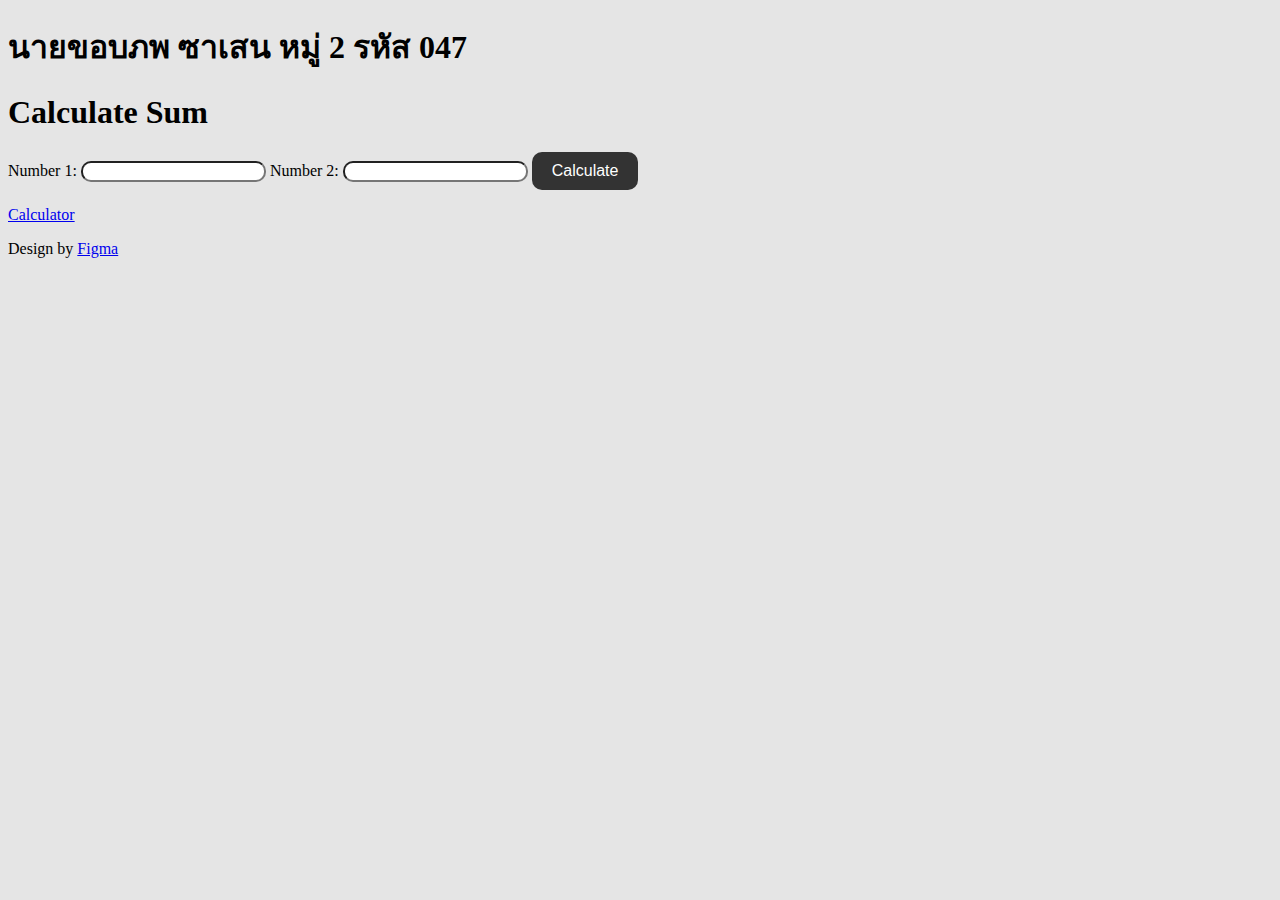
<file: index.html>
<!DOCTYPE html>
<html lang="en">
<head>
    <meta charset="UTF-8">
    <meta name="viewport" content="width=device-width, initial-scale=1.0">
    <title>Calculate Sum</title>
    
    <link rel="stylesheet" href="style.css">
</head>
<body>

    <h1>
        นายขอบภพ ซาเสน หมู่ 2 รหัส 047
    </h1>
    <h1>Calculate Sum</h1>
    <label for="num1">Number 1:</label>
    <input type="number" id="num1" name="num1">
    <label for="num2">Number 2:</label>
    <input type="number" id="num2" name="num2">
    <button onclick="calculate()">Calculate</button>
    <p id="result"></p>

    <script src="index.js"></script>

    <p><a href="calculator.html">Calculator</a></p>
    <p>
        Design by <a href="https://www.figma.com/design/qejaVJTm8hWlE4k9ItQHyN/Lab-Figma?node-id=0-1&t=fOTuX1XkpSUOOIp3-1" target="_blank">Figma</a>
    </p>
</body>
</html>
</file>
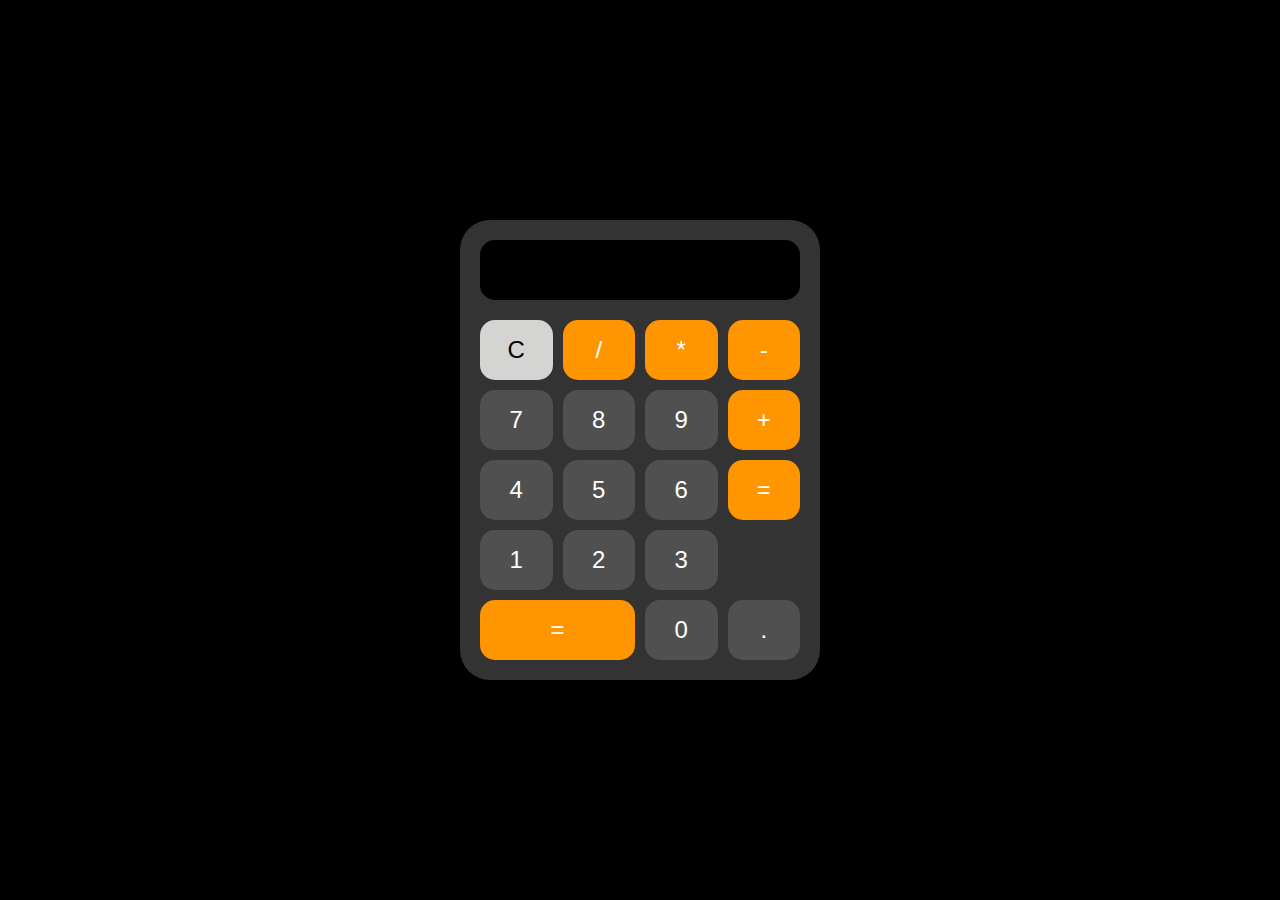
<file: calculator.html>
<!DOCTYPE html>
<html>
<head>
    <title>iPhone Style Calculator</title>
    <style>
        body {
            font-family: 'Arial', sans-serif;
            display: flex;
            justify-content: center;
            align-items: center;
            height: 100vh;
            margin: 0;
            background-color: #000000;
        }
        .calculator {
            width: 320px;
            padding: 20px;
            border-radius: 30px;
            box-shadow: 0 10px 20px rgba(0, 0, 0, 0.2);
            background-color: #333333;
        }
        .calculator input[type="text"] {
            width: 100%;
            height: 60px;
            margin-bottom: 20px;
            padding: 10px;
            font-size: 32px;
            border: none;
            border-radius: 15px;
            text-align: right;
            background-color: #000000;
            color: #ffffff;
            box-sizing: border-box;
        }
        .buttons {
            display: grid;
            grid-template-columns: repeat(4, 1fr);
            gap: 10px;
        }
        .calculator button {
            width: 100%;
            height: 60px;
            font-size: 24px;
            border: none;
            border-radius: 15px;
            cursor: pointer;
            transition: background-color 0.3s;
        }
        .number {
            background-color: #505050;
            color: #ffffff;
        }
        .number:hover {
            background-color: #686868;
        }
        .operator {
            background-color: #ff9500;
            color: #ffffff;
        }
        .operator:hover {
            background-color: #e08b00;
        }
        .equal {
            background-color: #ff9500;
            color: #ffffff;
            grid-column: span 2;
        }
        .equal:hover {
            background-color: #e08b00;
        }
        .clear {
            background-color: #d4d4d2;
            color: #000000;
        }
        .clear:hover {
            background-color: #e5e5e3;
        }
    </style>
</head>
<body>
    <div class="calculator">
        <input type="text" id="display" readonly>
        <div class="buttons">
            <button class="clear" onclick="clearDisplay()">C</button>
            <button class="operator" onclick="appendNumber('/')">/</button>
            <button class="operator" onclick="appendNumber('*')">*</button>
            <button class="operator" onclick="appendNumber('-')">-</button>
            <button class="number" onclick="appendNumber('7')">7</button>
            <button class="number" onclick="appendNumber('8')">8</button>
            <button class="number" onclick="appendNumber('9')">9</button>
            <button class="operator" onclick="appendNumber('+')">+</button>
            <button class="number" onclick="appendNumber('4')">4</button>
            <button class="number" onclick="appendNumber('5')">5</button>
            <button class="number" onclick="appendNumber('6')">6</button>
            <button class="operator" onclick="appendNumber('=')">=</button>
            <button class="number" onclick="appendNumber('1')">1</button>
            <button class="number" onclick="appendNumber('2')">2</button>
            <button class="number" onclick="appendNumber('3')">3</button>
            <button class="equal" onclick="calculate()">=</button>
            <button class="number" onclick="appendNumber('0')">0</button>
            <button class="number" onclick="appendNumber('.')">.</button>
        </div>
    </div>
    <script>
        function appendNumber(number) {
            document.getElementById('display').value += number;
        }

        function calculate() {
            try {
                const result = eval(document.getElementById('display').value);
                document.getElementById('display').value = result;
            } catch (error) {
                document.getElementById('display').value = 'Error';
            }
        }

        function clearDisplay() {
            document.getElementById('display').value = '';
        }
    </script>
</body>
</html>
</file>
<file: style.css>
body{
    background-color: rgb(229, 229, 229);
}

input{
    border-radius: 10px;
}

button{
    border-radius: 10px;
    background-color: #333333;
    color: white;
    border: none;
    padding: 10px 20px;
    text-align: center;
    display: inline-block;
    font-size: 16px;
    cursor: pointer;
}

button:hover{
    background-color: #555555;
}
</file>
